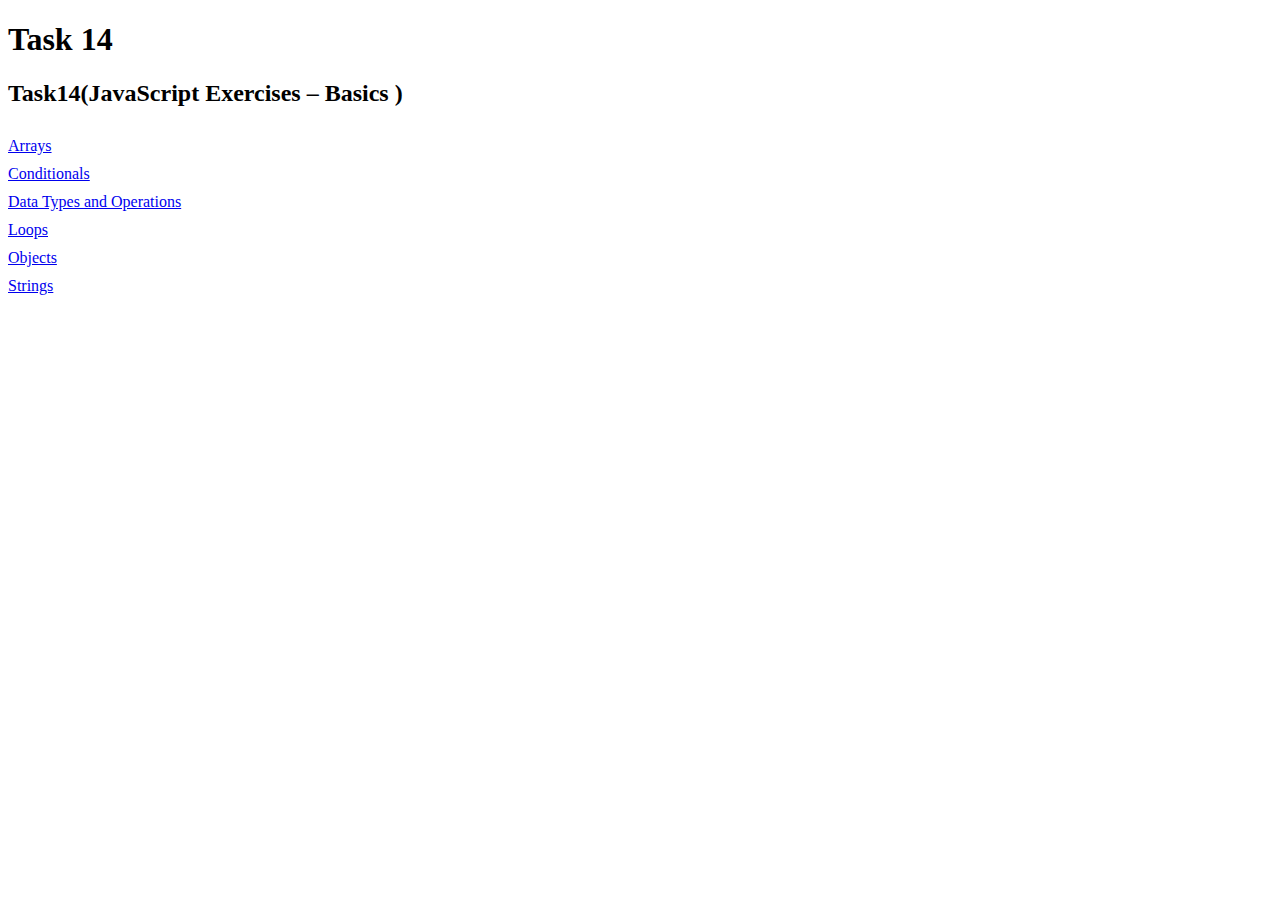
<file: Task14(JavaScript Exercises – Basics )/index.html>
<!DOCTYPE html>
<html lang="en">
  <head>
    <meta charset="UTF-8" />
    <meta name="viewport" content="width=device-width, initial-scale=1.0" />
    <title>Document</title>
  </head>
  <body>
    <h1>Task 14</h1>
    <h2>Task14(JavaScript Exercises – Basics )</h2>
    <div
      style="
        display: flex;
        flex-direction: column;
        gap: 10px;
        padding-top: 10px;
      "
    >
      <a href="./Arrays/index.html">Arrays</a>
      <a href="./Conditionals/index.html">Conditionals</a>
      <a href="./Data Types and Operators/index.html"
        >Data Types and Operations</a
      >
      <a href="./Loops/index.html">Loops</a>
      <a href="./Objects/index.html">Objects</a>
      <a href="./Strings/index.html">Strings</a>
    </div>
  </body>
</html>
</file>
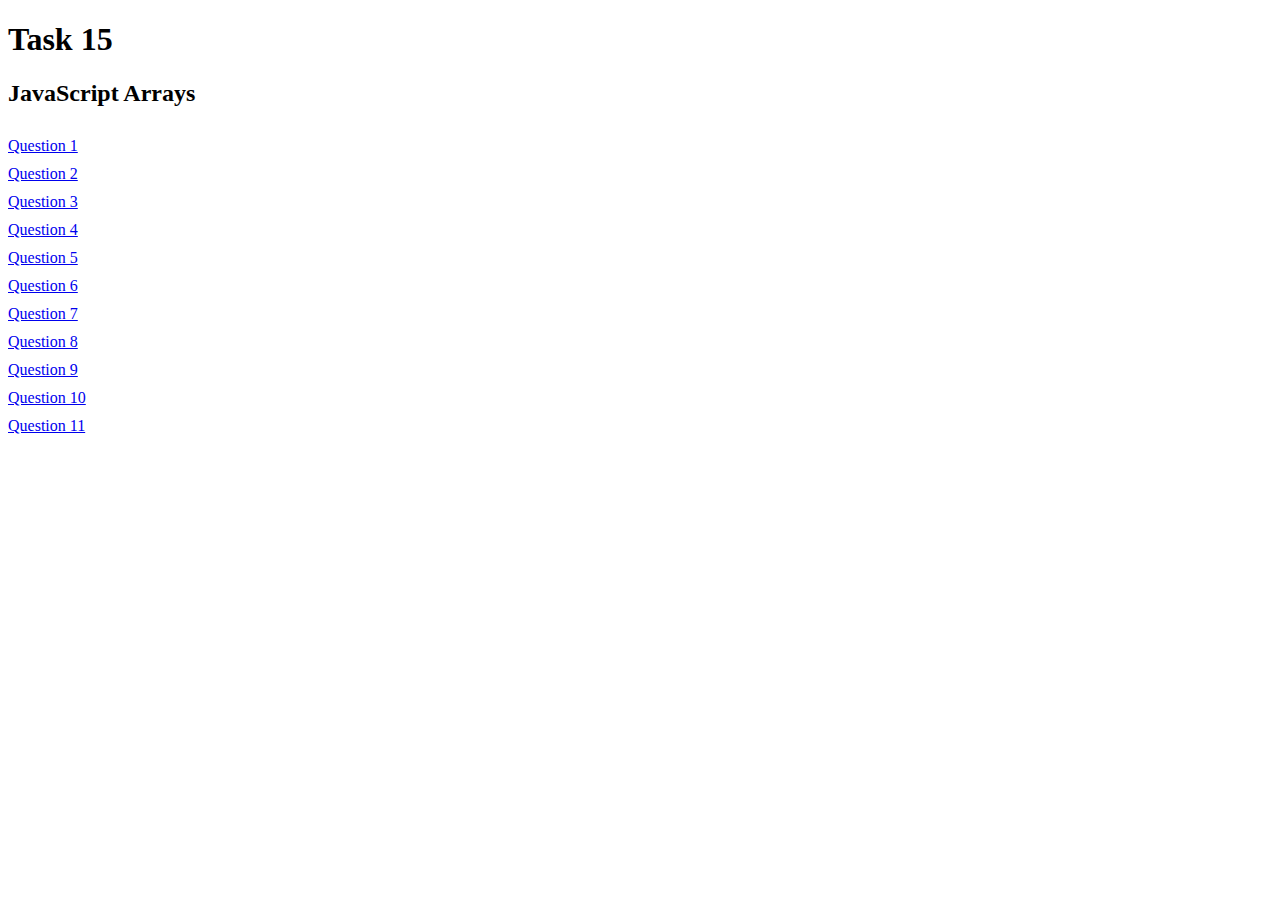
<file: Task15(JavaScript Arrays)/index.html>
<!DOCTYPE html>
<html lang="en">
  <head>
    <meta charset="UTF-8" />
    <meta name="viewport" content="width=device-width, initial-scale=1.0" />
    <title>Document</title>
  </head>
  <body>
    <h1>Task 15</h1>
    <h2>JavaScript Arrays</h2>
    <div
      style="
        display: flex;
        flex-direction: column;
        gap: 10px;
        padding-top: 10px;
      "
    >
      <a href="./Question1.html">Question 1</a>
      <a href="./Question2.html">Question 2</a>
      <a href="./Question3.html">Question 3</a>
      <a href="./Question4.html">Question 4</a>
      <a href="./Question5.html">Question 5</a>
      <a href="./Question6.html">Question 6</a>
      <a href="./Question7.html">Question 7</a>
      <a href="./Question8.html">Question 8</a>
      <a href="./Question9.html">Question 9</a>
      <a href="./Question10.html">Question 10</a>
      <a href="./Question11.html">Question 11</a>
    </div>
  </body>
</html>
</file>
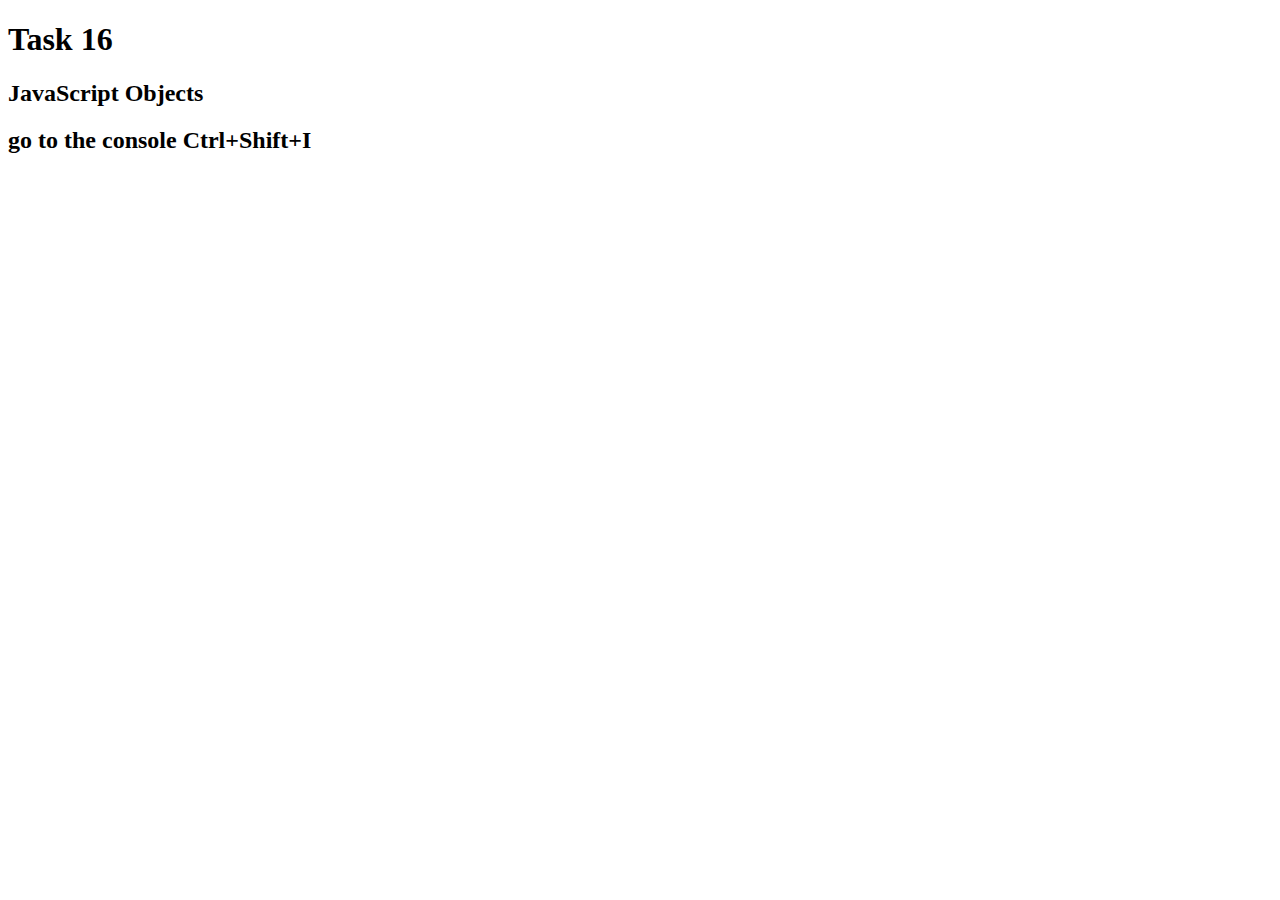
<file: Task16(JavaScript Objects)/index.html>
<!DOCTYPE html>
<html lang="en">
  <head>
    <meta charset="UTF-8" />
    <meta name="viewport" content="width=device-width, initial-scale=1.0" />
    <title>Document</title>
  </head>
  <body>
    <h1>Task 16</h1>
    <h2>JavaScript Objects</h2>
    <h2>go to the console Ctrl+Shift+I</h2>
    <div
      style="
        display: flex;
        flex-direction: column;
        gap: 10px;
        padding-top: 10px;
      "
    ></div>
    <script type="text/javascript">
      
      console.log("Question1:-\n");

      const obj = { namr: "ahmed", age: "25", gender: "male" };
      console.log(obj.namr + " " + obj.age + " " + obj.gender);

      console.log("Question2:-\n");
      const obj1 = { namr: "ahmed", age: "25" };
      obj1.gender = "male";
      console.log(obj1);

      console.log("Question3:-\n");
      const obj2 = { namr: "ahmed", age: "25" };
      obj2["gender"] = "male";
      console.log(obj2);

      console.log("Question4:-\n");
      console.log(obj2.namr);

      console.log("Question5:-\n");
      console.log(obj1["namr"]);
    </script>
  </body>
</html>
</file>
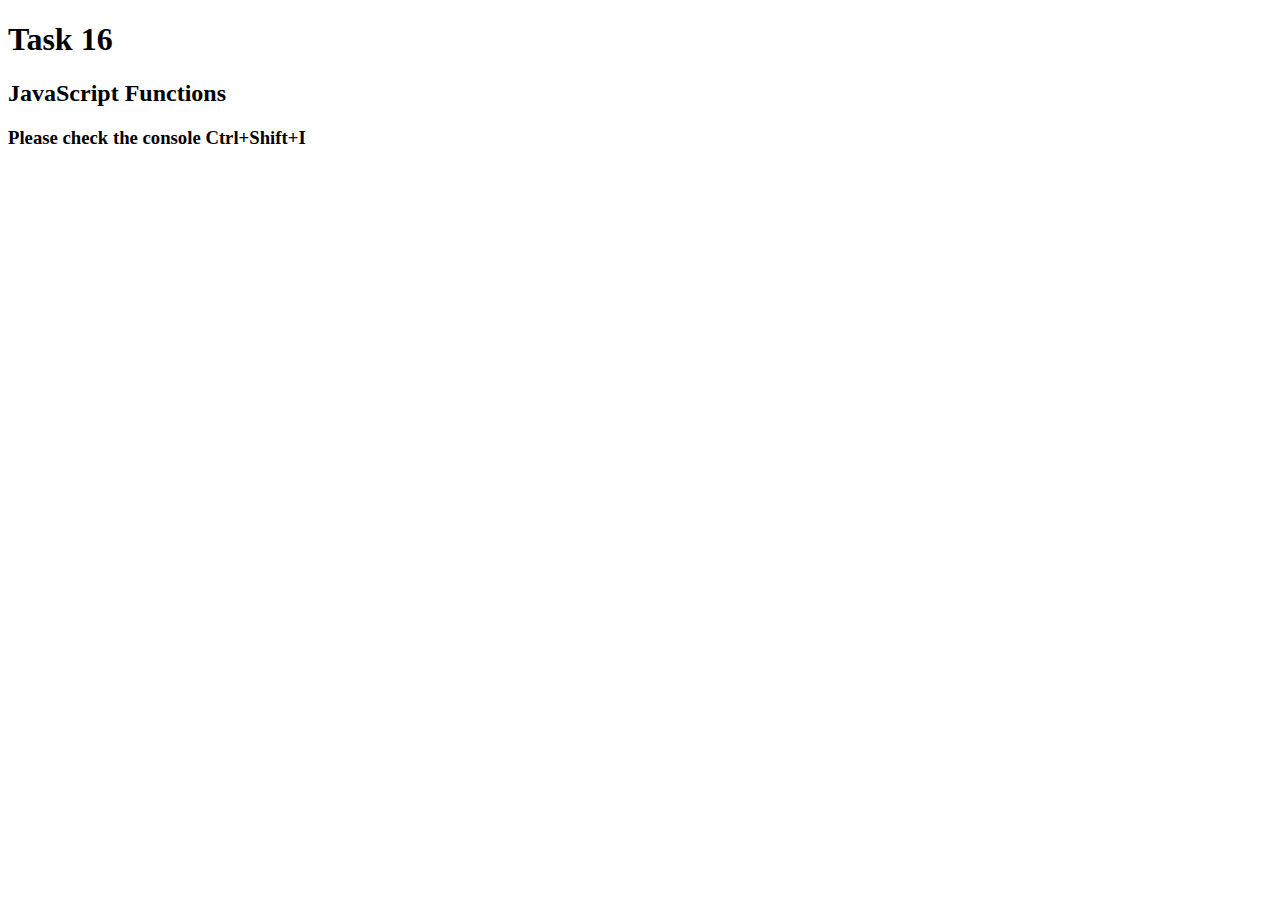
<file: Task17(Javascript Functions)/index.html>
<!DOCTYPE html>
<html lang="en">
  <head>
    <meta charset="UTF-8" />
    <meta name="viewport" content="width=device-width, initial-scale=1.0" />
    <title>Document</title>
  </head>
  <body>
    <h1>Task 16</h1>
    <h2>JavaScript Functions</h2>
    <h3>Please check the console Ctrl+Shift+I</h3>
    <div
      style="
        display: flex;
        flex-direction: column;
        gap: 10px;
        padding-top: 10px;
      "
    ></div>
    <script type="text/javascript">
      console.log("Question1:-\n");
      console.log(
        "findSmallest([30,45,60,7]):- " + findSmallest([30, 45, 60, 7])
      );
      console.log("Question2:-\n");
      console.log("AlphabeticalOrder('hello'):- " + AlphabeticalOrder("hello"));

      console.log("Question3:-\n");
      console.log("factorial(8):- " + factorial(8));

      console.log("Question4:-\n");
      console.log("oddOrEven(9):- " + oddOrEven(9));

      console.log("Question5:-\n");
      console.log("addUp(8):- " + addUp(8));

      console.log("Question6:-\n");
      console.log(
        "minMaxLengthAverage():- " + minMaxLengthAverage([7, 13, 3, 77, 100])
      );

      console.log("Question7:-\n");
      console.log(
        "countWords('hello from codingAcad'):- " +
          countWords("hello from codingAcad")
      );
      console.log("Question8:-\n");
      console.log("MultiplyByLength([4,2,5]):- " + MultiplyByLength([4, 2, 5]));

      console.log("Question9:-\n");
      console.log(
        "checkEnding('CodingSchool','Ac'):- " + checkEnding("CodingSchool", "Ac")
      );
      console.log("Question10:-\n");
      console.log("doubleChar('Coding'):- " + doubleChar("Coding"));
      console.log("Question11:-\n");
      console.log(
        "findIndex(['Ali', 'Mazen', 'Ayham', 'Murad'], 'Ali'):- " +
          findIndex(["Ali", "Mazen", "Ayham", "Murad"], "Ali")
      );

      function findSmallest(arr) {
        if (arr.length === 0) return "Array is empty";
        return Math.min(...arr);
      }
      function AlphabeticalOrder(str) {
        return str.split("").sort().join("");
      }
      function factorial(n) {
        if (n === 0 || n === 1) return 1;
        return n * factorial(n - 1);
      }
      function oddOrEven(n) {
        return n % 2 === 0 ? "Even" : "Odd";
      }
      function addUp(n) {
        if (n === 0) return 0;
        return n + addUp(n - 1);
      }
      function minMaxLengthAverage(arr) {
        if (arr.length === 0) return "Array is empty";
        let min = Math.min(...arr);
        let max = Math.max(...arr);
        let length = arr.length;
        let average = arr.reduce((sum, num) => sum + num, 0) / length;
        return [min, max, length, average];
      }

      function countWords(str) {
        return str.trim().split(/\s+/).length;
      }

      function MultiplyByLength(arr) {
        return arr.map((num) => num * arr.length);
      }
      function checkEnding(str1, str2) {
        return str1.endsWith(str2);
      }
      function findIndex(arr, element) {
        return arr.indexOf(element);
      }
      function doubleChar(str) {
        return str
          .split("")
          .map((char) => char + char)
          .join("");
      }
    </script>
  </body>
</html>
</file>
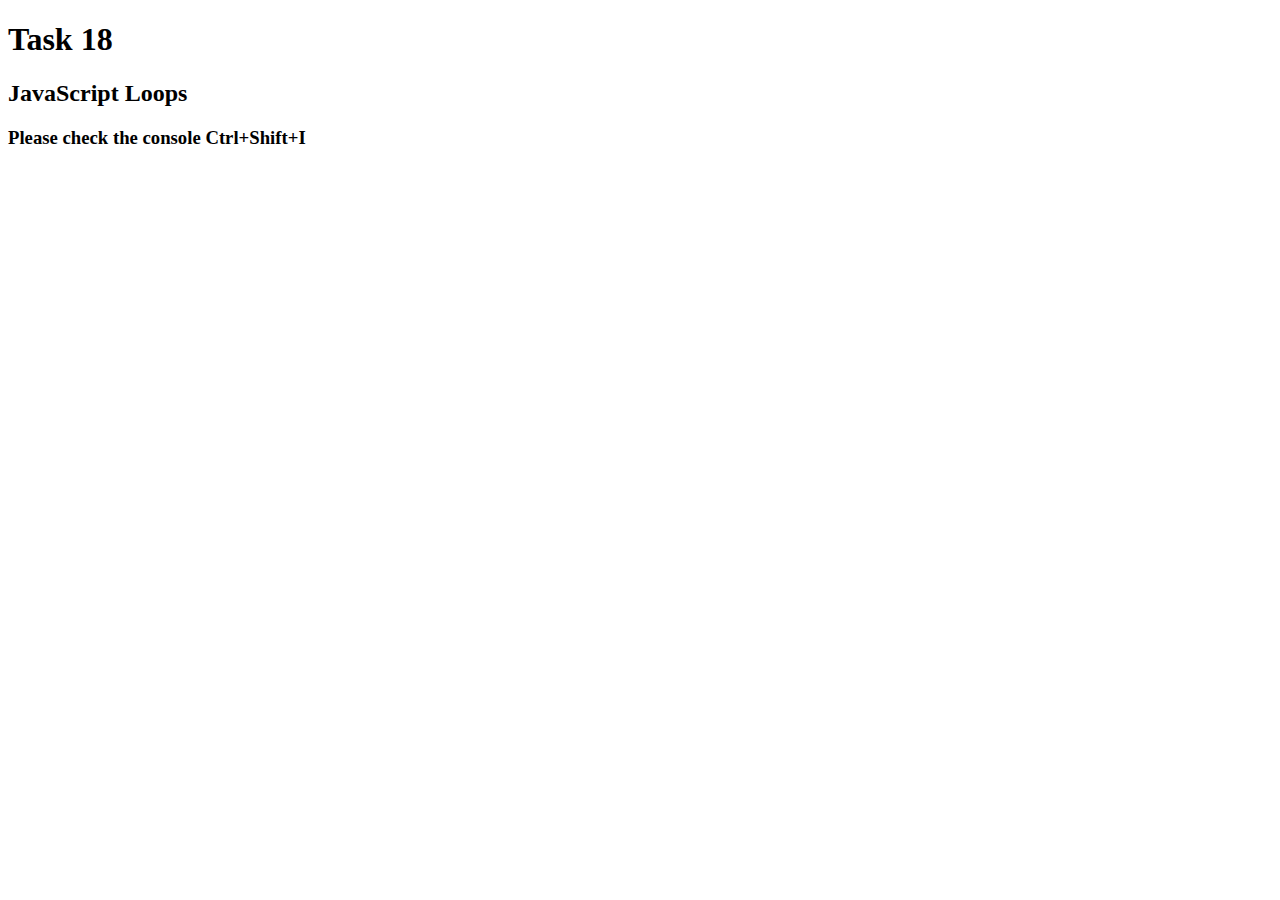
<file: Task18(Javascript Loops)/index.html>
<!DOCTYPE html>
<html lang="en">
  <head>
    <meta charset="UTF-8" />
    <meta name="viewport" content="width=device-width, initial-scale=1.0" />
    <title>Document</title>
  </head>
  <body>
    <h1>Task 18</h1>
    <h2>JavaScript Loops</h2>
    <h3>Please check the console Ctrl+Shift+I</h3>
    <div
      style="
        display: flex;
        flex-direction: column;
        gap: 10px;
        padding-top: 10px;
      "
    ></div>
    <script type="text/javascript">
      function printNumbers() {
        let i = 1;
        let output = "";
        while (i <= 10) {
          output += i + " ";
          i++;
        }
        return output.trim();
      }

      console.log("Question1:-\n");
      console.log("Output: " + printNumbers());

      function iterateArray(arr) {
        let output = "";
        for (let i = 0; i < arr.length; i++) {
          output += arr[i] + " ";
        }
        return output.trim();
      }

      console.log("Question2:-\n");
      console.log("Input: [1, 2, 3, 4, 5]");
      console.log("Output: " + iterateArray([1, 2, 3, 4, 5]));

      function printEvenNumbers() {
        let output = "";
        for (let i = 0; i <= 10; i += 2) {
          output += i + " ";
        }
        return output.trim();
      }

      console.log("Question3:-\n");
      console.log("Output: " + printEvenNumbers());

      function sumNumbers() {
        let sum = 0;
        for (let i = 1; i <= 10; i++) {
          sum += i;
        }
        return sum;
      }

      console.log("Question4:-\n");
      console.log("Output: " + sumNumbers());

      function findLargestNumber(arr) {
        let max = arr[0]; // Assume the first number is the largest
        for (let i = 1; i < arr.length; i++) {
          if (arr[i] > max) {
            max = arr[i];
          }
        }
        return max;
      }

      console.log("Question5:-\n");
      console.log("Input: [1, 2, 3, 4, 5]");
      console.log("Output: " + findLargestNumber([1, 2, 3, 4, 5]));

      function findAverage(arr) {
        let sum = 0;
        for (let i = 0; i < arr.length; i++) {
          sum += arr[i];
        }
        return sum / arr.length;
      }

      console.log("Question6:-\n");
      console.log("Input: [1, 2, 3, 4, 5]");
      console.log("Output: " + findAverage([1, 2, 3, 4, 5]));

      function factorial(n) {
        let result = 1;
        for (let i = 2; i <= n; i++) {
          result *= i;
        }
        return result;
      }

      console.log("Question7:-\n");
      console.log("Input: 5");
      console.log("Output: " + factorial(5));

      function fibonacciSequence(n) {
        let fib = [0, 1];
        for (let i = 2; fib[i - 1] + fib[i - 2] < n; i++) {
          fib[i] = fib[i - 1] + fib[i - 2];
        }
        return fib.join(" ");
      }

      console.log("Question8:-\n");
      console.log("Input: 10");
      console.log("Output: " + fibonacciSequence(10));

      function isPrime(num) {
        if (num < 2) return false;
        for (let i = 2; i <= Math.sqrt(num); i++) {
          if (num % i === 0) return false;
        }
        return true;
      }

      function primeNumbersUpTo(n) {
        let primes = [];
        for (let i = 2; i <= n; i++) {
          if (isPrime(i)) {
            primes.push(i);
          }
        }
        return primes.join(" ");
      }

      console.log("Question9:-\n");
      console.log("Input: 20");
      console.log("Output: " + primeNumbersUpTo(20));

      function print2DArray(arr) {
        let output = "";
        for (let i = 0; i < arr.length; i++) {
          for (let j = 0; j < arr[i].length; j++) {
            output += arr[i][j] + " ";
          }
        }
        return output.trim();
      }

      console.log("Question10:-\n");
      console.log("Input: [[1, 2, 3], [4, 5, 6], [7, 8, 9]]");
      console.log(
        "Output: " +
          print2DArray([
            [1, 2, 3],
            [4, 5, 6],
            [7, 8, 9],
          ])
      );

      function reverseArray(arr) {
        return arr.reverse().join(" ");
      }

      console.log("Question11:-\n");
      console.log("Input: [1, 2, 3, 4, 5]");
      console.log("Output: " + reverseArray([1, 2, 3, 4, 5]));

      function stepArray(arr, step) {
        let result = [];
        for (let i = 0; i < arr.length; i += step) {
          result.push(arr[i]);
        }
        return result.join(" ");
      }

      console.log("Question12:-\n");
      console.log("Input: [1, 2, 3, 4, 5], 2");
      console.log("Output: " + stepArray([1, 2, 3, 4, 5], 2));

      function frequencyCount(arr, num) {
        let count = 0;
        for (let i = 0; i < arr.length; i++) {
          if (arr[i] === num) {
            count++;
          }
        }
        return count;
      }

      console.log("Question13:-\n");
      console.log("Input: [1, 2, 1, 3, 2, 1], 1");
      console.log("Output: " + frequencyCount([1, 2, 1, 3, 2, 1], 1));

      const heros = [
        { name: "Iron Man", power: "Tech" },
        { name: "Spider-Man", power: "Spider abilities" },
        { name: "Thor", power: "Godly powers" },
        { name: "Hulk", power: "Super strength" },
      ];

      const newHeros = heros.map((hero, index) => ({
        hero: hero.name,
        power: hero.power,
        id: index,
      }));

      console.log("Question14:-\n");
      console.log("New Heroes Array:");
      console.log(newHeros);

      function filterLongWords(words) {
        return words.filter((word) => word.length > 7);
      }

      const inputWords = [
        "spray",
        "limit",
        "elite",
        "exuberant",
        "destruction",
        "present",
      ];

      console.log("Question15:-\n");
      console.log(
        "Input: ['spray', 'limit', 'elite', 'exuberant', 'destruction', 'present']"
      );
      console.log("Output: " + filterLongWords(inputWords));

      const numbers = [1, 2, 3, 4, 5, 6, 7, 8, 9, 10];

      const sumSquaredDivisibleBy5 = numbers
        .filter((num) => num % 5 === 0)
        .reduce((sum, num) => sum + num ** 2, 0);

      console.log("Question16:-\n");
      console.log("Input: [1, 2, 3, 4, 5, 6, 7, 8, 9, 10]");
      console.log("Output: " + sumSquaredDivisibleBy5);
    </script>
  </body>
</html>
</file>
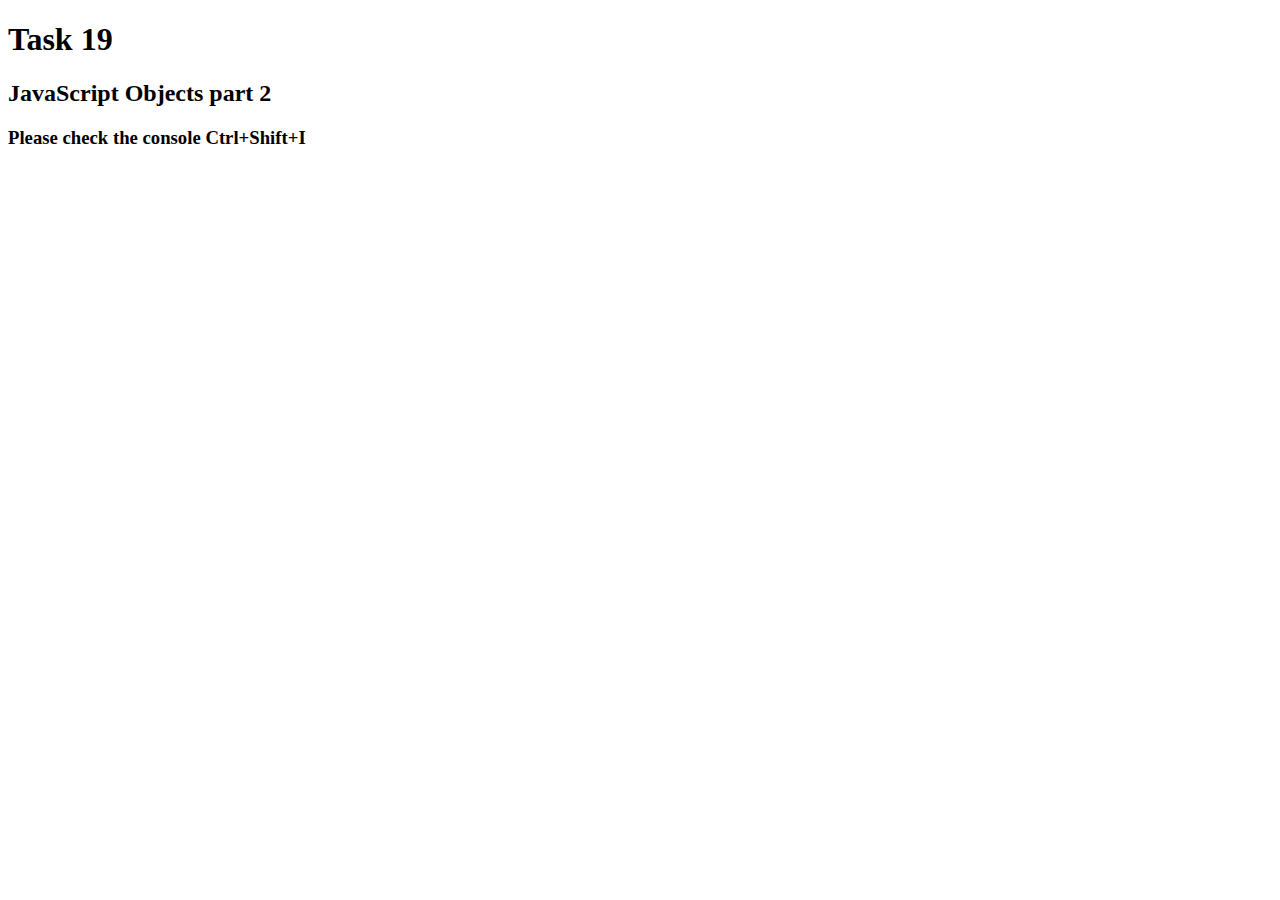
<file: Task19(Javascript Objects part 2)/index.html>
<!DOCTYPE html>
<html lang="en">
  <head>
    <meta charset="UTF-8" />
    <meta name="viewport" content="width=device-width, initial-scale=1.0" />
    <title>Document</title>
  </head>
  <body>
    <h1>Task 19</h1>
    <h2>JavaScript Objects part 2</h2>
    <h3>Please check the console Ctrl+Shift+I</h3>
    <div
      style="
        display: flex;
        flex-direction: column;
        gap: 10px;
        padding-top: 10px;
      "
    ></div>
    <script type="text/javascript">
      const person = { name: "Adam", age: 25, gender: "male" };
      const keys = Object.keys(person);

      console.log("Question1:-\n");
      console.log("Object.keys({ name: 'Adam', age: 25, gender: 'male' })");
      console.log("Output:", keys);

      const values = Object.values(person);

      console.log("Question2:-\n");
      console.log("Object.values({ name: 'Adam', age: 25, gender: 'male' })");
      console.log("Output:", values);

      const entries = Object.entries(person);

      console.log("Question3:-\n");
      console.log("Object.entries({ name: 'Adam', age: 25, gender: 'male' })");
      console.log("Output:", entries);

      const obj1 = { name: "Adam", age: 25 };
      const obj2 = { gender: "male" };
      const mergedObj = Object.assign({}, obj1, obj2);

      console.log("Question4:-\n");
      console.log(
        "Object.assign({}, { name: 'Adam', age: 25 }, { gender: 'male' })"
      );
      console.log("Output:", mergedObj);

      const frozenObj = { name: "Adam", age: 25 };
      Object.freeze(frozenObj);

      console.log("Question5:-\n");
      console.log("Object.freeze({ name: 'Adam', age: 25 })");
      console.log("Output:", frozenObj);

      const sealedObj = { name: "Adam", age: 25 };
      Object.seal(sealedObj);
      sealedObj.age = 30; // Allowed
      sealedObj.gender = "male"; // Not allowed

      console.log("Question6:-\n");
      console.log("Object.seal({ name: 'Adam', age: 25 })");
      console.log("Modified age (allowed):", sealedObj);
    </script>
  </body>
</html>
</file>
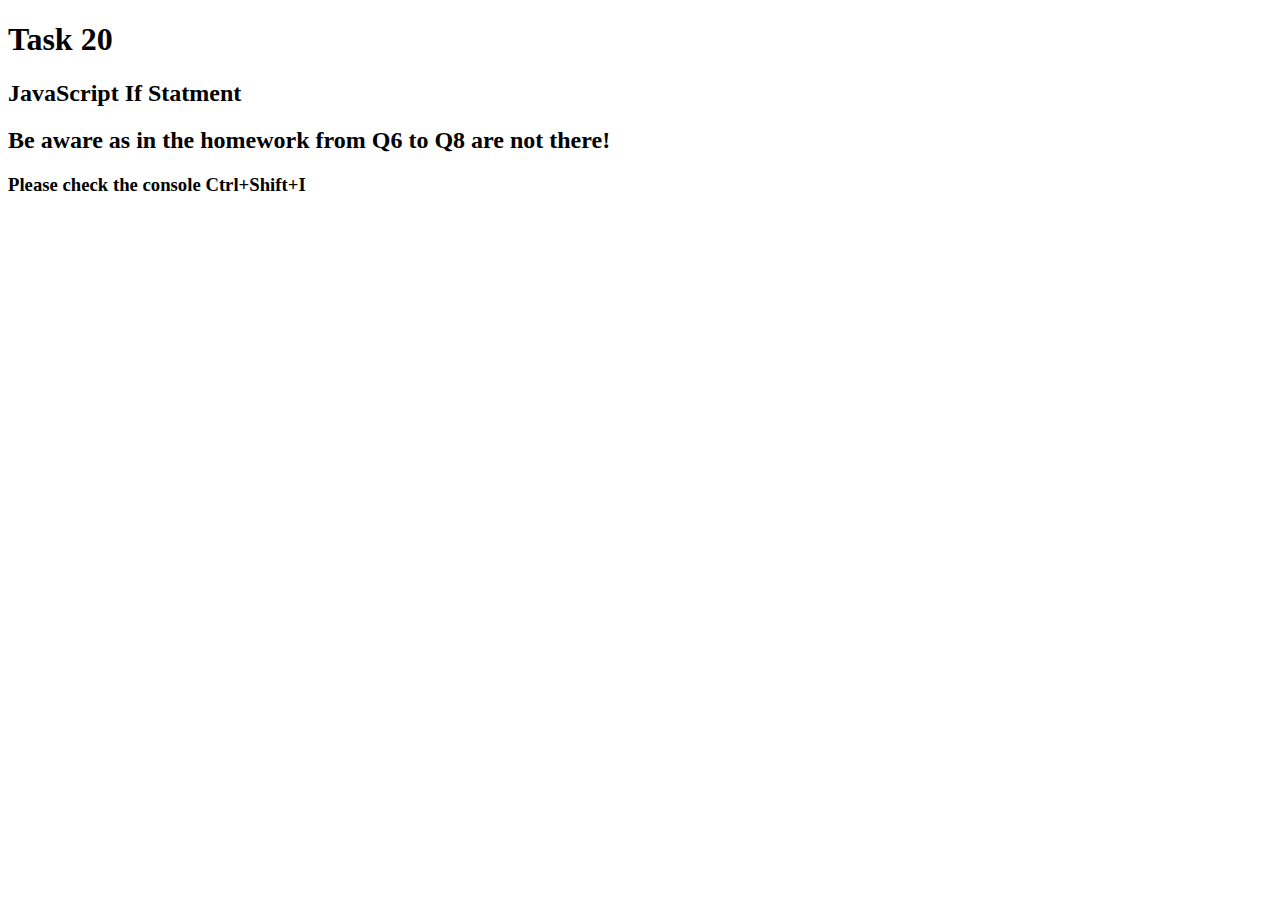
<file: Task20(Javascript If_Statement)/index.html>
<!DOCTYPE html>
<html lang="en">
  <head>
    <meta charset="UTF-8" />
    <meta name="viewport" content="width=device-width, initial-scale=1.0" />
    <title>Document</title>
  </head>
  <body>
    <h1>Task 20</h1>
    <h2>JavaScript If Statment</h2>
    <h2>Be aware as in the homework from Q6 to Q8 are not there!</h2>
    <h3>Please check the console Ctrl+Shift+I</h3>
    <div
      style="
        display: flex;
        flex-direction: column;
        gap: 10px;
        padding-top: 10px;
      "
    ></div>
    <script type="text/javascript">
      function checkAge(age) {
        if (age > 18) {
          return "You are an adult";
        }
      }
      console.log("Question 1:-\n");
      console.log('checkAge(27):- "' + checkAge(27) + '"');

      function checkEven(num) {
        if (num % 2 === 0) {
          return "The number is even";
        }
      }
      console.log("Question 2:-\n");
      console.log('checkEven(4):- "' + checkEven(4) + '"');

      // 3. Check if char is a letter
      function checkLetter(char) {
        if (
          typeof char === "string" &&
          char.length === 1 &&
          /[a-zA-Z]/.test(char)
        ) {
          return "It's a letter";
        }
      }
      console.log("Question 3:-\n");
      console.log('checkLetter("a"):- "' + checkLetter("a") + '"');

      function checkArray(list) {
        if (Array.isArray(list)) {
          return "It's an array";
        }
      }
      console.log("Question 4:-\n");
      console.log("checkArray([1, 2, 3]):- " + checkArray([1, 2, 3]));

      function checkPositive(x) {
        if (typeof x === "number" && x > 0) {
          return x + " is a positive number";
        }
      }
      console.log("Question 5:-\n");
      console.log("checkPositive(5):- " + checkPositive(5));

      function checkMultipleOf3(z) {
        if (z % 3 === 0) {
          return z + " is a multiple of 3";
        }
      }
      console.log("Question 9:-\n");
      console.log("checkMultipleOf3(9):- " + checkMultipleOf3(9));

      function checkPassword(password) {
        if (password.length >= 8) {
          return "Your password is strong";
        }
      }
      console.log("Question 10:-\n");
      console.log(
        'checkPassword("mypassword123"):- "' +
          checkPassword("mypassword123") +
          '"'
      );

      function checkWorkingAge(age) {
        if (age >= 18 && age <= 65) {
          return "You are of working age";
        }
      }
      console.log("Question 11:-\n");
      console.log("checkWorkingAge(30):- " + checkWorkingAge(30));

      function checkPrimaryColor(color) {
        if (color === "red" || color === "green" || color === "blue") {
          return color + " is a primary color";
        }
      }
      console.log("Question 12:-\n");
      console.log(
        'checkPrimaryColor("red"):- "' + checkPrimaryColor("red") + '"'
      );

      function isValidNumber(value) {
        if (!isNaN(value) && value.trim() !== "") {
          return value + " is a valid number";
        } else {
          return value + " is not a number";
        }
      }
      console.log("Question 13:-\n");
      console.log('isValidNumber("11"):- "' + isValidNumber("11") + '"');
      console.log('isValidNumber("19"):- "' + isValidNumber("19") + '"');
      console.log('isValidNumber("xyz"):- "' + isValidNumber("xyz") + '"');
      console.log('isValidNumber("17.5"):- "' + isValidNumber("17.5") + '"');
      console.log('isValidNumber("21F"):- "' + isValidNumber("21F") + '"');
    </script>
  </body>
</html>
</file>
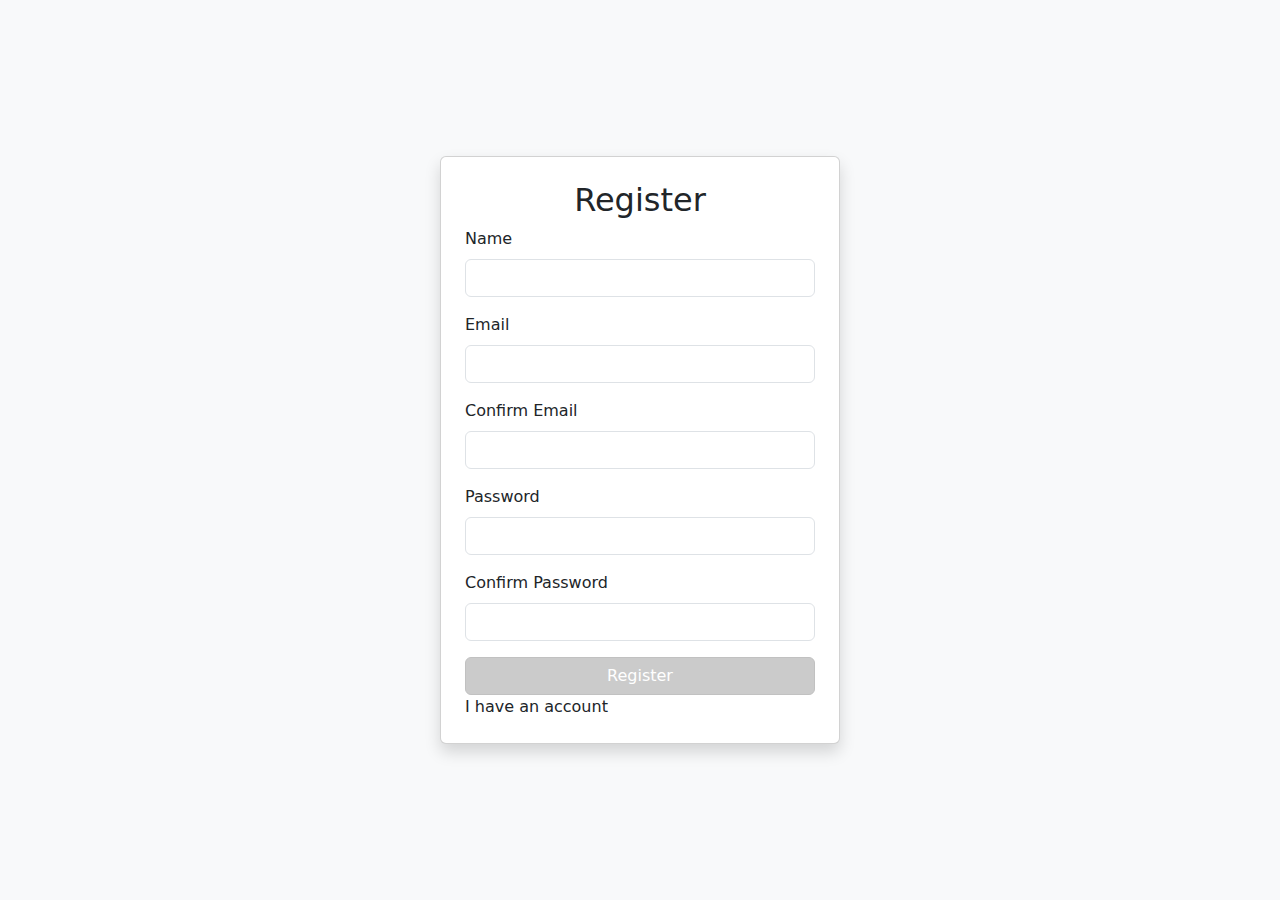
<file: Task21(JavaScript-Exercises-Basic)/index.html>
<!DOCTYPE html>
<html lang="en">
  <head>
    <meta charset="UTF-8" />
    <meta name="viewport" content="width=device-width, initial-scale=1.0" />
    <title>Registration Page</title>
    <link
      href="https://cdn.jsdelivr.net/npm/bootstrap@5.3.2/dist/css/bootstrap.min.css"
      rel="stylesheet"
    />
    <script src="https://cdn.jsdelivr.net/npm/bootstrap@5.3.2/dist/js/bootstrap.bundle.min.js"></script>
    <style>
      #btn1 {
        all: unset;
        cursor: pointer;
        color: inherit;
        font: inherit;
      }
      #btn2 {
        all: unset;
        cursor: pointer;
        color: inherit;
        font: inherit;
      }
      #btn1:hover {
        color: blue;
        width: 126px;
        border-bottom: blue 2px solid;
      }
      #btn2:hover {
        color: blue;
        border-bottom: blue 2px solid;
        width: 195px;
      }
      #one {
        height: 100vh;
        align-items: center;
        justify-content: center;
      }
      #two {
        height: 100vh;

        align-items: center;
        justify-content: center;
      }
      button:disabled {
        background-color: #b0b0b0 !important; /* Grey background */
        border-color: #a0a0a0 !important; /* Slightly darker border */
        color: #ffffff !important; /* White text */
        cursor: not-allowed; /* Show 'not-allowed' cursor */
        opacity: 0.7; /* Reduce opacity slightly */
      }
    </style>
  </head>
  <body class="bg-light">
    <div id="one">
      <div class="card p-4 shadow" style="width: 400px">
        <h2 class="text-center">Register</h2>
        <form id="form1">
          <div class="mb-3">
            <label for="name" class="form-label">Name</label>
            <input type="name" class="form-control" id="name" required />
          </div>
          <div class="mb-3">
            <label for="email" class="form-label">Email</label>
            <input type="email" class="form-control" id="email" required />
          </div>
          <div class="mb-3">
            <label for="confirmEmail" class="form-label">Confirm Email</label>
            <input
              type="email"
              class="form-control"
              id="confirmEmail"
              required
            />
          </div>
          <div class="mb-3">
            <label for="password" class="form-label">Password</label>
            <input
              type="password"
              class="form-control"
              id="password"
              required
            />
          </div>
          <div class="mb-3">
            <label for="confirmPassword" class="form-label"
              >Confirm Password</label
            >
            <input
              type="password"
              class="form-control"
              id="confirmPassword"
              required
            />
          </div>
          <h6 id="answer" style="color: red"></h6>
          <button
            id="submit"
            disabled="true"
            type="submit"
            class="btn btn-primary w-100"
          >
            Register
          </button>
        </form>
        <button id="btn1">I have an account</button>
      </div>
    </div>
    <div id="two">
      <div class="card p-4 shadow" style="width: 400px">
        <h2 class="text-center">Login</h2>
        <form id="form2">
          <div class="mb-3">
            <label for="email" class="form-label">Email</label>
            <input type="email" class="form-control" id="email2" required />
          </div>
          <div class="mb-3">
            <label for="password" class="form-label">Password</label>
            <input
              type="password"
              class="form-control"
              id="password2"
              required
            />
          </div>
          <button
            disabled="true"
            id="submit2"
            type="submit"
            class="btn btn-primary w-100"
          >
            Login
          </button>
          <p
            id="errorMessage"
            class="text-danger text-center mt-2"
            style="display: none"
          >
            Invalid email or password
          </p>

          <h6 id="answer2" style="color: red"></h6>
        </form>
        <button id="btn2">I dont have an account yet!</button>
      </div>
    </div>
  </body>
  <script src="./main.js"></script>
</html>
</file>
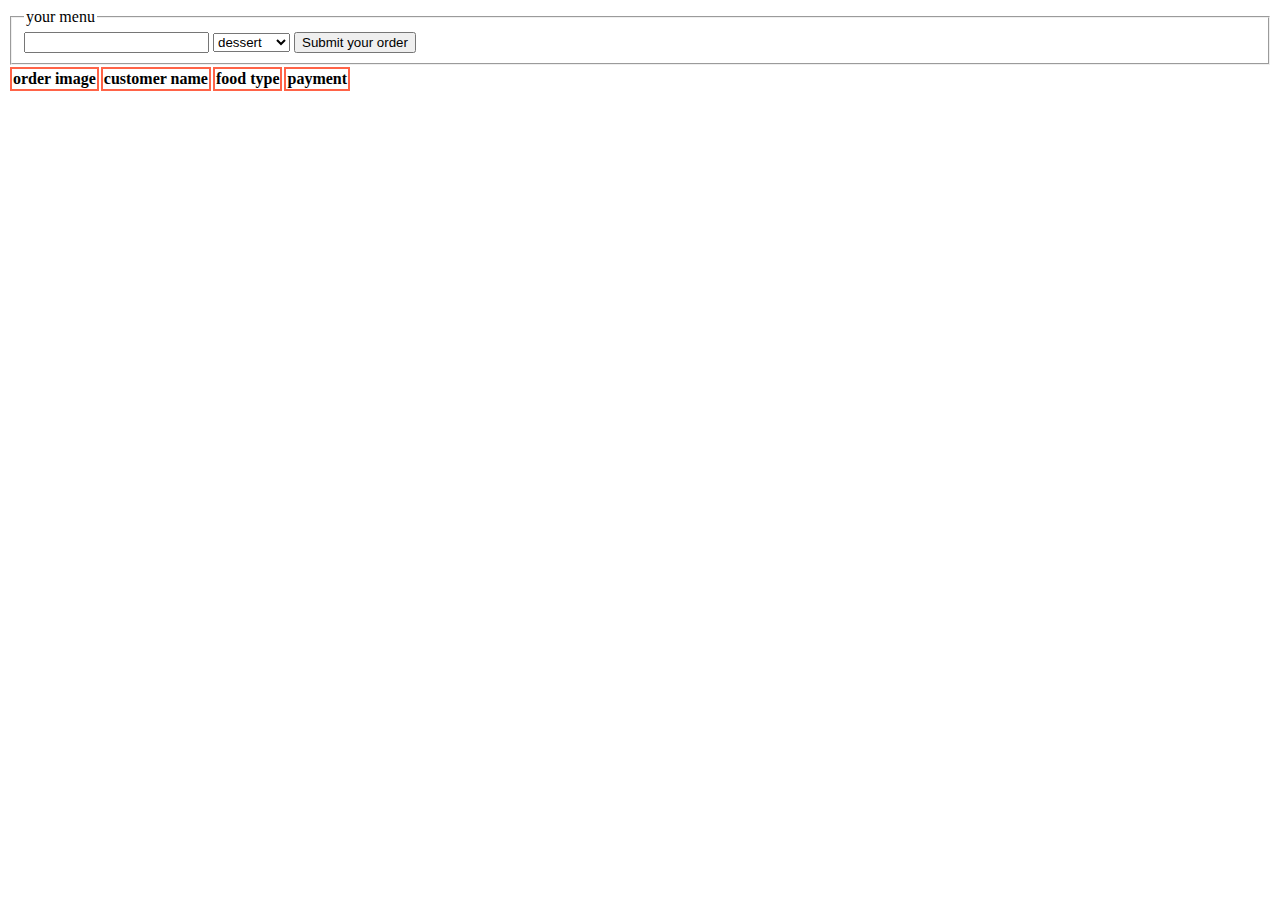
<file: Task22(Javascript-Exercises Menu)/index.html>
<!DOCTYPE html>
<html lang="en">
  <head>
    <meta charset="UTF-8" />
    <meta name="viewport" content="width=device-width, initial-scale=1.0" />
    <title>Document</title>
    <link rel="stylesheet" href="./style.css" />
  </head>
  <body>
    <form action="" id="menu_form">
      <fieldset>
        <legend>your menu</legend>
        <label for="" name="cus_name"></label>
        <input type="text" name="cus_name" id="name_cu" />
        <label for="" name="desh_sel"></label>
        <select name="type_de" id="selection_op">
          <option value="dessert">dessert</option>
          <option value="main_co">main_co</option>
          <option value="appetizer">appetizer</option>
        </select>
        <button type="submit">Submit your order</button>
      </fieldset>
    </form>

    <table id="menu_table">
      <thead>
        <tr>
          <th>order image</th>
          <th>customer name</th>
          <th>food type</th>
          <th>payment</th>
        </tr>
      </thead>
      <tbody id="body_con">
        <!-- td/tr -->
      </tbody>
    </table>

    <script src="./main.js"></script>
  </body>
</html>
</file>
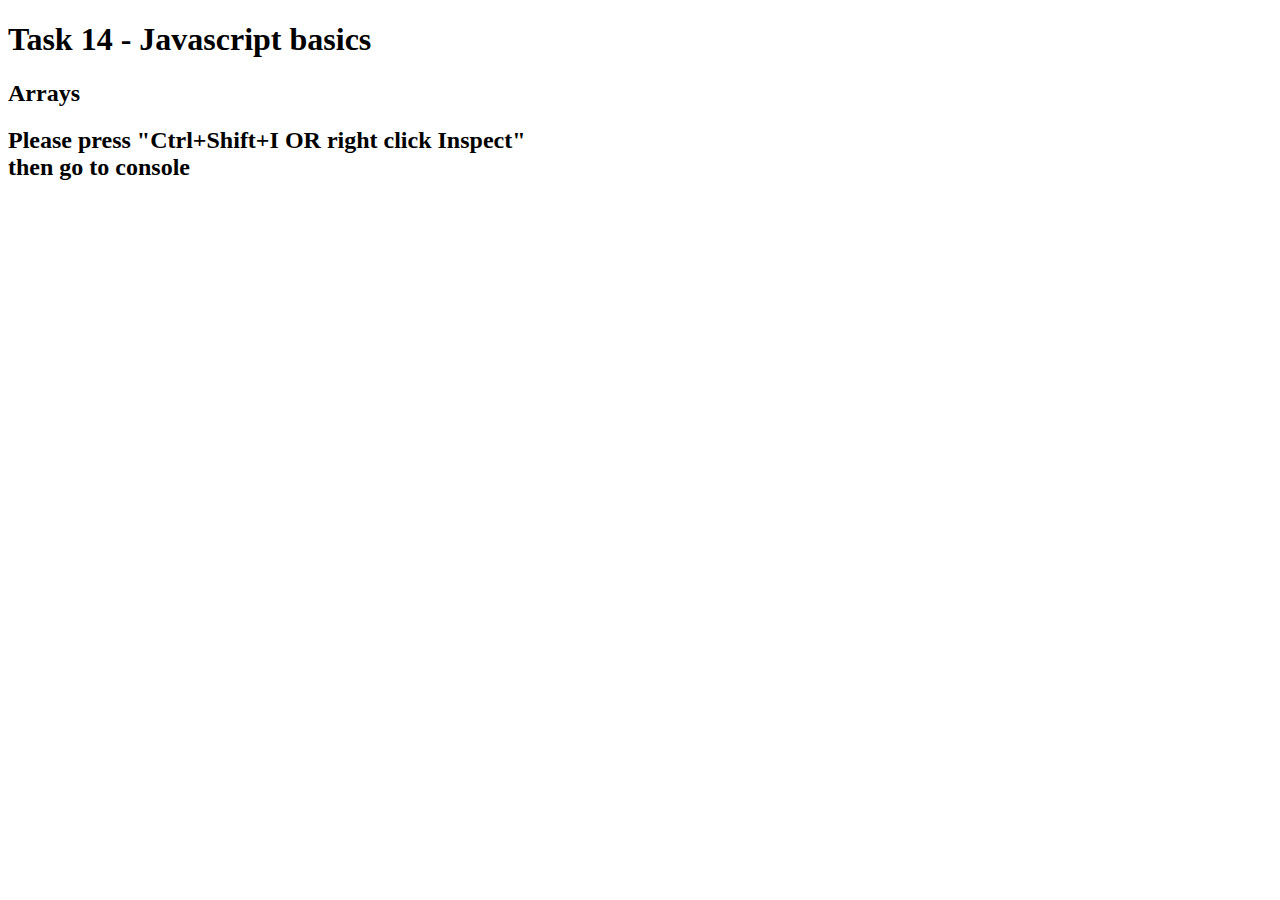
<file: Task14(JavaScript Exercises – Basics )/Arrays/index.html>
<!DOCTYPE html>
<html lang="en">
  <head>
    <meta charset="UTF-8" />
    <meta name="viewport" content="width=device-width, initial-scale=1.0" />
    <title>Document</title>
  </head>
  <body>
    <h1>Task 14 - Javascript basics</h1>
    <h2>Arrays</h2>
    <h2>Please press "Ctrl+Shift+I OR right click Inspect" <br> then go to console</h2>
    <div
      style="
        display: flex;
        flex-direction: column;
        gap: 10px;
        padding-top: 10px;
      "
    >
      <script src="./Question1.js"></script>
      <script src="./Question2.js"></script>
  </body>
</html>
</file>
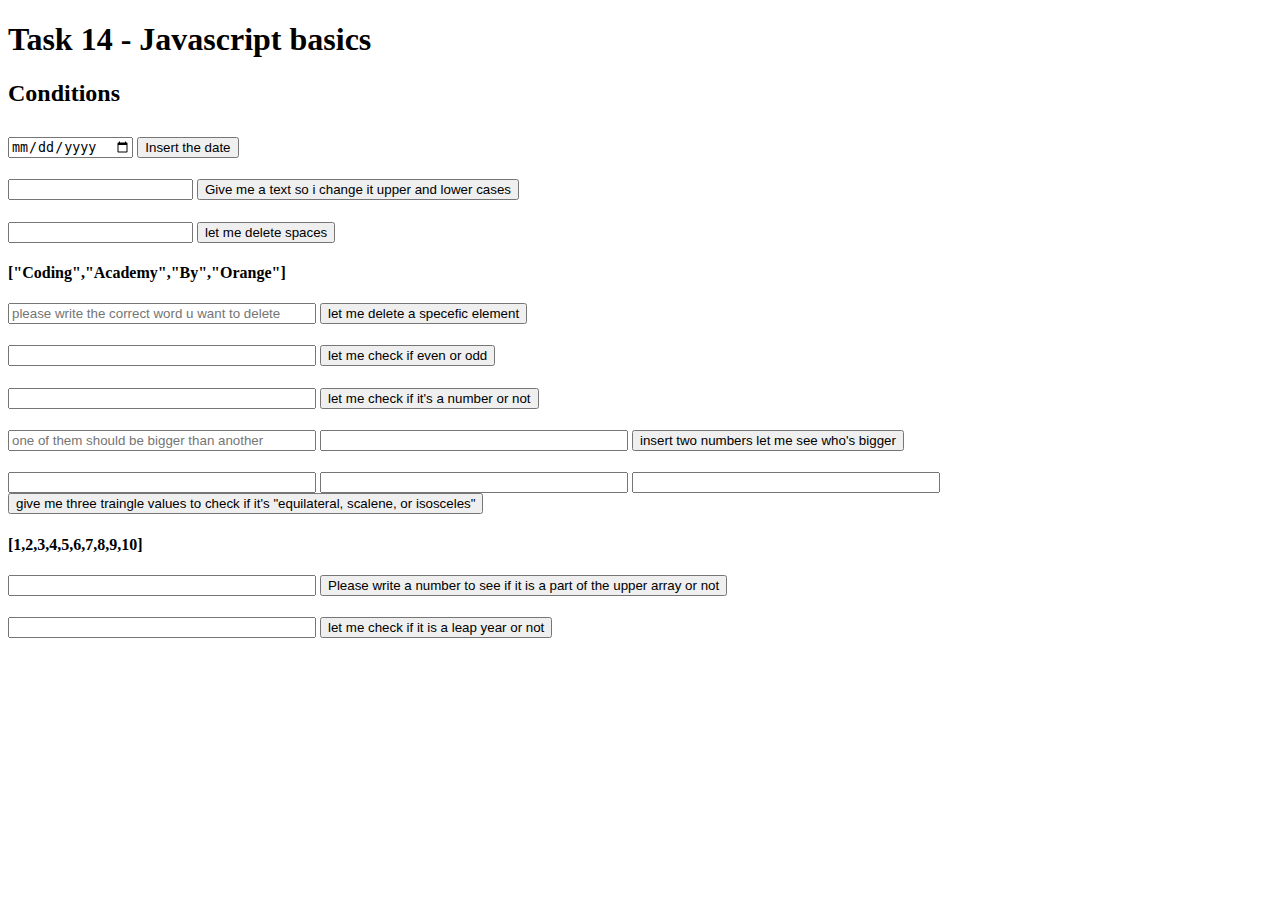
<file: Task14(JavaScript Exercises – Basics )/Conditionals/index.html>
<!DOCTYPE html>
<html lang="en">
  <head>
    <meta charset="UTF-8" />
    <meta name="viewport" content="width=device-width, initial-scale=1.0" />
    <title>Document</title>
  </head>
  <body>
    <h1>Task 14 - Javascript basics</h1>
    <h2>Conditions</h2>
    <div
      style="
        display: flex;
        flex-direction: column;
        gap: 10px;
        padding-top: 10px;
      "
    ></div>
    <form id="submit1">
      <input type="date" id="dataInput1" />
      <button type="submit">Insert the date</button>
    </form>
    <h4 id="answer1"></h4>

    <form id="submit2">
      <input type="text" id="dataInput2" />
      <button type="submit">
        Give me a text so i change it upper and lower cases
      </button>
    </form>
    <h4 id="answer2"></h4>

    <form id="submit3">
      <input type="text" id="dataInput3" />
      <button type="submit">let me delete spaces</button>
    </form>
    <h4 id="answer3"></h4>

    <form id="submit4">
      <h4>["Coding","Academy","By","Orange"]</h4>
      <input
        style="width: 300px"
        type="text"
        id="dataInput4"
        placeholder="please write the correct word u want to delete"
      />
      <button type="submit">let me delete a specefic element</button>
    </form>
    <h4 id="answer4"></h4>

    <form id="submit5">
      <input style="width: 300px" type="number" id="dataInput5" />
      <button type="submit">let me check if even or odd</button>
    </form>
    <h4 id="answer5"></h4>

    <form id="submit6">
      <input style="width: 300px" type="text" id="dataInput6" />
      <button type="submit">let me check if it's a number or not</button>
    </form>
    <h4 id="answer6"></h4>

    <form id="submit7">
      <input
        style="width: 300px"
        type="text"
        id="dataInput7"
        placeholder="one of them should be bigger than another"
      />
      <input style="width: 300px" type="text" id="dataInput71" />
      <button type="submit">insert two numbers let me see who's bigger</button>
    </form>
    <h4 id="answer7"></h4>

    <form id="submit8">
      <input style="width: 300px" type="text" id="dataInput8" />
      <input style="width: 300px" type="text" id="dataInput81" />
      <input style="width: 300px" type="text" id="dataInput82" />
      <button type="submit">
        give me three traingle values to check if it's "equilateral, scalene, or
        isosceles"
      </button>
    </form>
    <h4 id="answer8"></h4>

    <h4>[1,2,3,4,5,6,7,8,9,10]</h4>
    <form id="submit9">
      <input style="width: 300px" type="text" id="dataInput9" />
      <button type="submit">
        Please write a number to see if it is a part of the upper array or not
      </button>
    </form>
    <h4 id="answer9"></h4>

    <form id="submit10">
      <input style="width: 300px" type="text" id="dataInput10" />
      <button type="submit">let me check if it is a leap year or not</button>
    </form>
    <h4 id="answer10"></h4>

    <script src="./Question1.js"></script>
    <script src="./Question2.js"></script>
    <script src="./Question3.js"></script>
    <script src="./Question4.js"></script>
    <script src="./Question5.js"></script>
    <script src="./Question6.js"></script>
    <script src="./Question7.js"></script>
    <script src="./Question8.js"></script>
    <script src="./Question9.js"></script>
    <script src="./Question10.js"></script>
  </body>
</html>
</file>
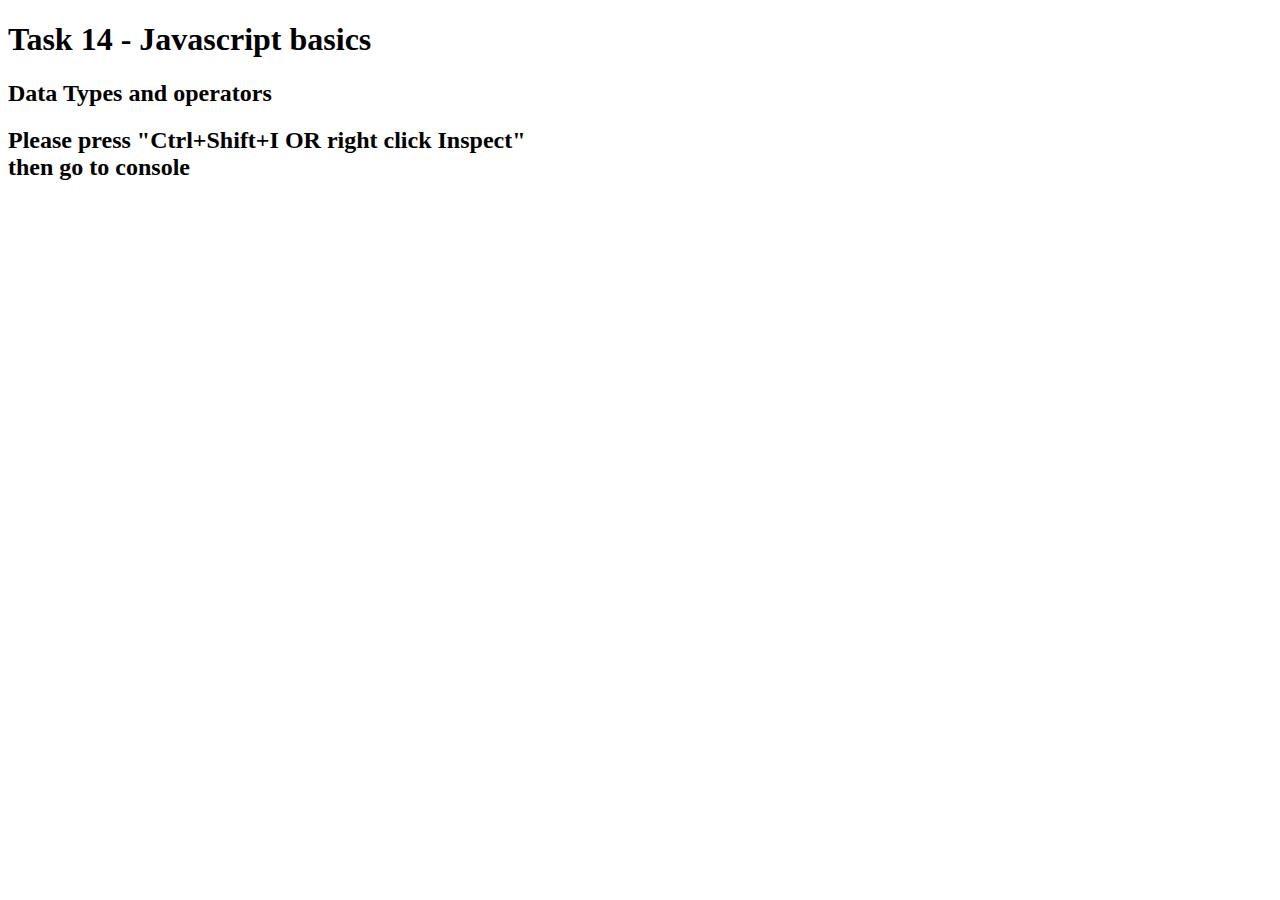
<file: Task14(JavaScript Exercises – Basics )/Data Types and Operators/index.html>
<!DOCTYPE html>
<html lang="en">
  <head>
    <meta charset="UTF-8" />
    <meta name="viewport" content="width=device-width, initial-scale=1.0" />
    <title>Document</title>
  </head>
  <body>
    <h1>Task 14 - Javascript basics</h1>
    <h2>Data Types and operators</h2>
    <h2>Please press "Ctrl+Shift+I OR right click Inspect" <br> then go to console</h2>
    <div
      style="
        display: flex;
        flex-direction: column;
        gap: 10px;
        padding-top: 10px;
      "
    >
      <script src="./Question1.js"></script>
      <script src="./Question2.js"></script>
  </body>
</html>
</file>
<file: Task22(Javascript-Exercises Menu)/style.css>
img {
  width: 200px;
  height: 100px;
}
th {
  border: 2px solid tomato;
}

td {
  border: 2px solid tomato;
}
</file>
